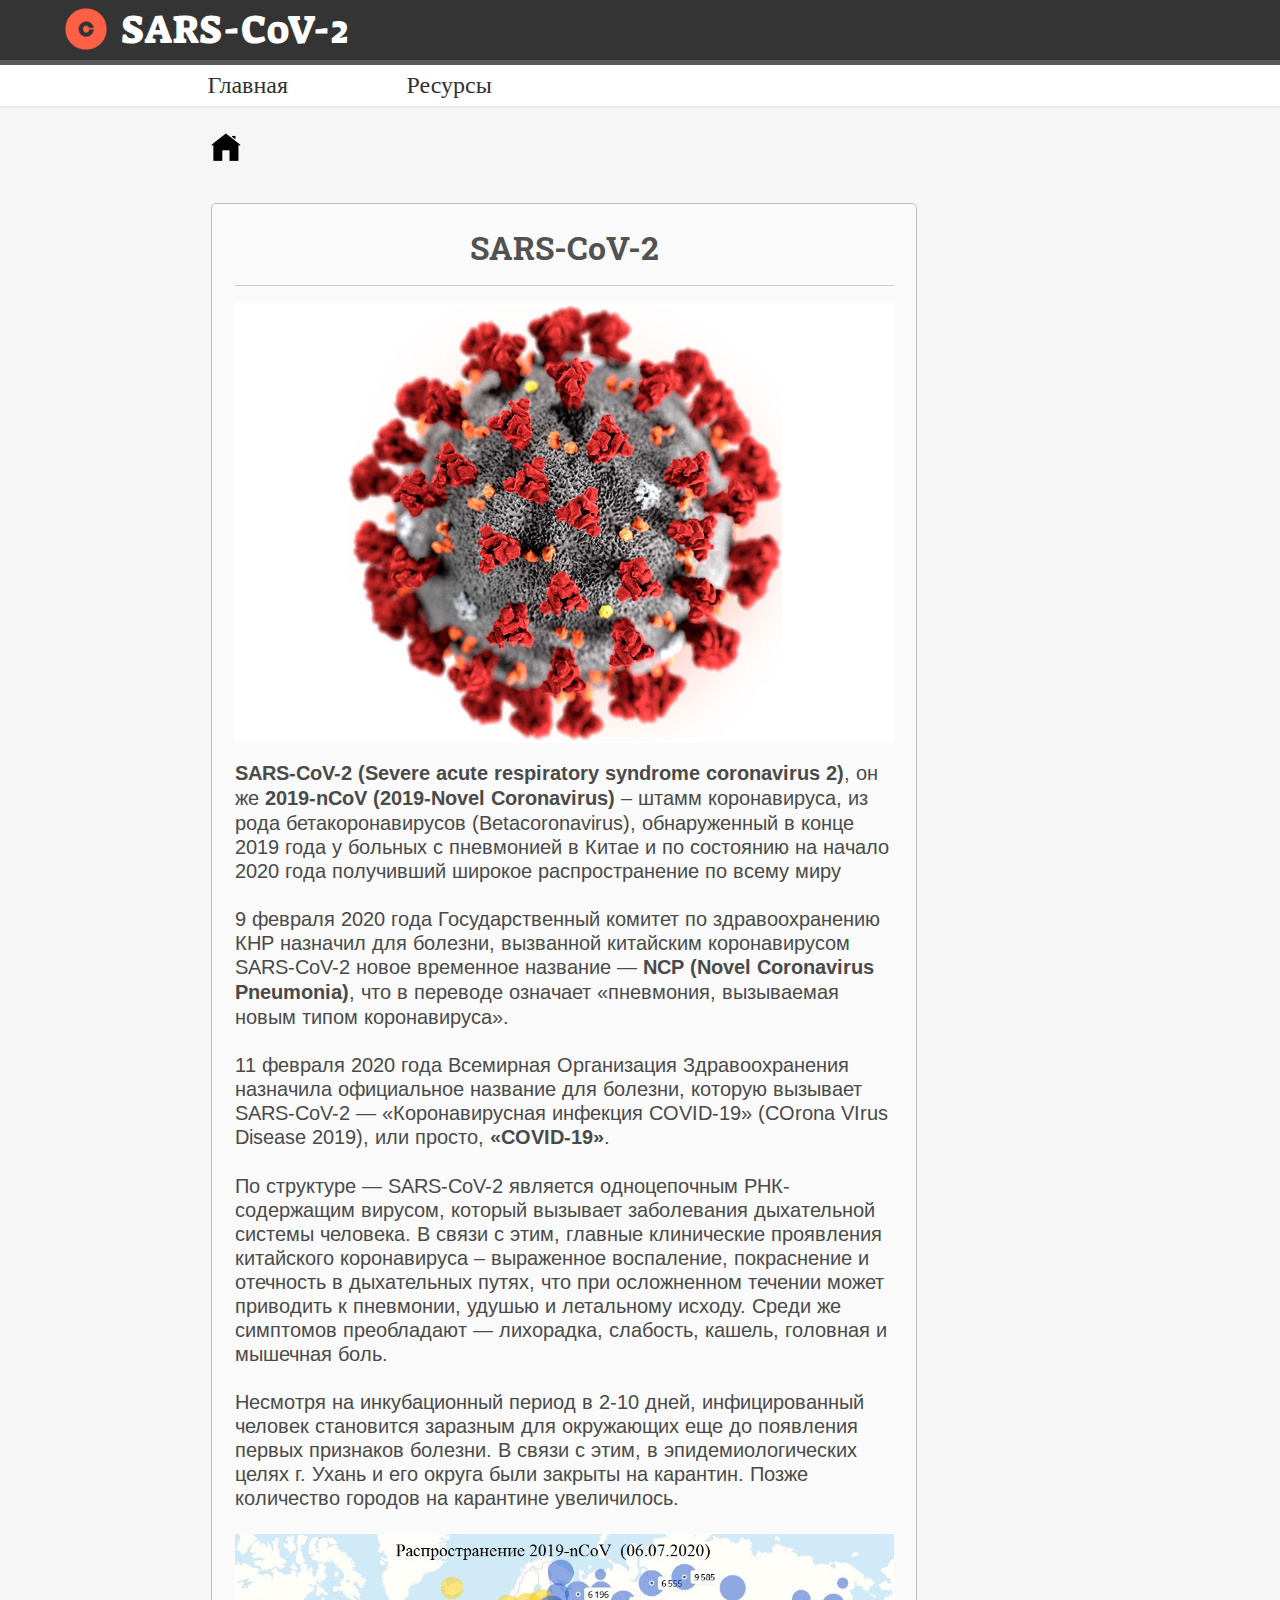
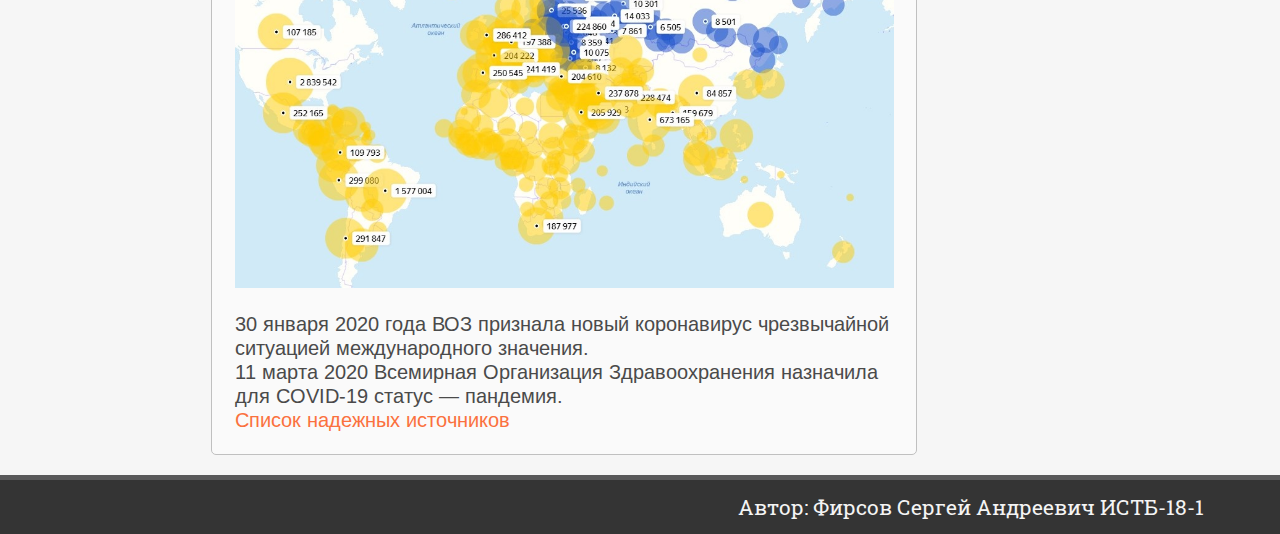
<file: index.html>
<!DOCTYPE html>
<html lang="en">
<head>
	<meta charset="UTF-8"> <!--указание кодировки-->
	<title>SARS-CoV-2</title>
	<link rel="stylesheet" href="css/style.css"><!--подключение стилей-->
	<link rel="shortcut icon" href="img/favicon.ico" type="image\x-icon"> <!--иконка-->
	<meta name="keywords" content="Пять поколений ПК">
	<meta name="viewport" content="width=device-width, initial-scale=1">
</head>
<body>
	<div id="wrapper">
		<div id="content">
			<header>
				<div id="logo">
						<a href="index.html" title="На главную страницу"><img src="img/logo.png" title="SARS-CoV-2" alt="SARS-CoV-2">
								<span>SARS-CoV-2</span>
						</a>
				</div>
			</header>

			<nav>
				<div id="menuShow">
					<img src="img/menu.png">
				</div>
				<div id="hideMenu">
					<a href="index.html" title="">Главная</a>
					<a href="Glossary.html" title="">Ресурсы</a>
					
				</div>
				<div id="mobileMenu">
					<br>
					<a href="index.html" title="">Главная</a><br>
					<a href="Glossary.html" title="">Ресурсы</a><br>
					
				</div>
			</nav>
			

			<div id="main">
				<div id="news">
					<a href="index.html"><img src="img/home.png" title="Главная" alt=""></a>
				<!---->

					<div style="clear": both><br></div>
					<br>	
			<div id="article">
				<h2>SARS-CoV-2</h2>
				<hr>
				<img src="img/korona.jpg">
				<br>
				<p> <b>SARS-CoV-2 (Severe acute respiratory syndrome coronavirus 2)</b>, он же <b>2019-nCoV (2019-Novel Coronavirus)</b> – штамм коронавируса, из рода бетакоронавирусов (Betacoronavirus), обнаруженный в конце 2019 года у больных с пневмонией в Китае и по состоянию на начало 2020 года получивший широкое распространение по всему миру
				<br>
				<br>
				9 февраля 2020 года Государственный комитет по здравоохранению КНР назначил для болезни, вызванной китайским коронавирусом SARS-CoV-2 новое временное название — <b>NCP (Novel Coronavirus Pneumonia)</b>, что в переводе означает «пневмония, вызываемая новым типом коронавируса».
				<br>
				<br>
				11 февраля 2020 года Всемирная Организация Здравоохранения назначила официальное название для болезни, которую вызывает SARS-CoV-2 — «Коронавирусная инфекция COVID-19» (COrona VIrus Disease 2019), или просто, <b>«COVID-19»</b>.
				<br>
				<br>
				По структуре — SARS-CoV-2 является одноцепочным РНК-содержащим вирусом, который вызывает заболевания дыхательной системы человека. В связи с этим, главные клинические проявления китайского коронавируса – выраженное воспаление, покраснение и отечность в дыхательных путях, что при осложненном течении может приводить к пневмонии, удушью и летальному исходу. Среди же симптомов преобладают — лихорадка, слабость, кашель, головная и мышечная боль. 	
				<br>
				<br>
				Несмотря на инкубационный период в 2-10 дней, инфицированный человек становится заразным для окружающих еще до появления первых признаков болезни. В связи с этим, в эпидемиологических целях г. Ухань и его округа были закрыты на карантин. Позже количество городов на карантине увеличилось.
				<br>
				<br>
				<img src="img/CoV-2.jpg">
				<br>
				30 января 2020 года ВОЗ признала новый коронавирус чрезвычайной ситуацией международного значения.
				<br>
				11 марта 2020 Всемирная Организация Здравоохранения назначила для COVID-19 статус — пандемия.
				<br>
				<a href="Glossary.html" title="">Список надежных источников</a>
				</p>
			</div>
				</div>
			</div>
			

<!------------------------------------------------------------------------------------>
		</div>
			<footer>
				<div id="site_name">
					<span>Автор: Фирсов Сергей Андреевич ИСТБ-18-1</span>
				</div>
				<div id="clear"></div>
				
			</footer>
		</div>
			<!--JQuery-->
			<script type="text/javascript" src="http://ajax.googleapis.com/ajax/libs/jquery/1.9.0/jquery.min.js"></script>
			<!--Меню появляеться/исчезает-->
			<script>
				$('#menuShow').click(function(){
					if($('#mobileMenu').is(':visible'))
						$('#mobileMenu').hide();
					else
						$('#mobileMenu').show();
				});
//Фиксация меню при прокрутке (разная для телефонов и ПК)
					$(document).scroll(function() {
						if($(document).width()>785){if($(document).scrollTop()>$('header').height()+10)
							$('nav').addClass('fixed');
						else
							$('nav').removeClass('fixed');
					}});

			window.onresize = function (event) {
					$('#mobileMenu').hide();
			}
			</script>
</body>
</html>
</file>
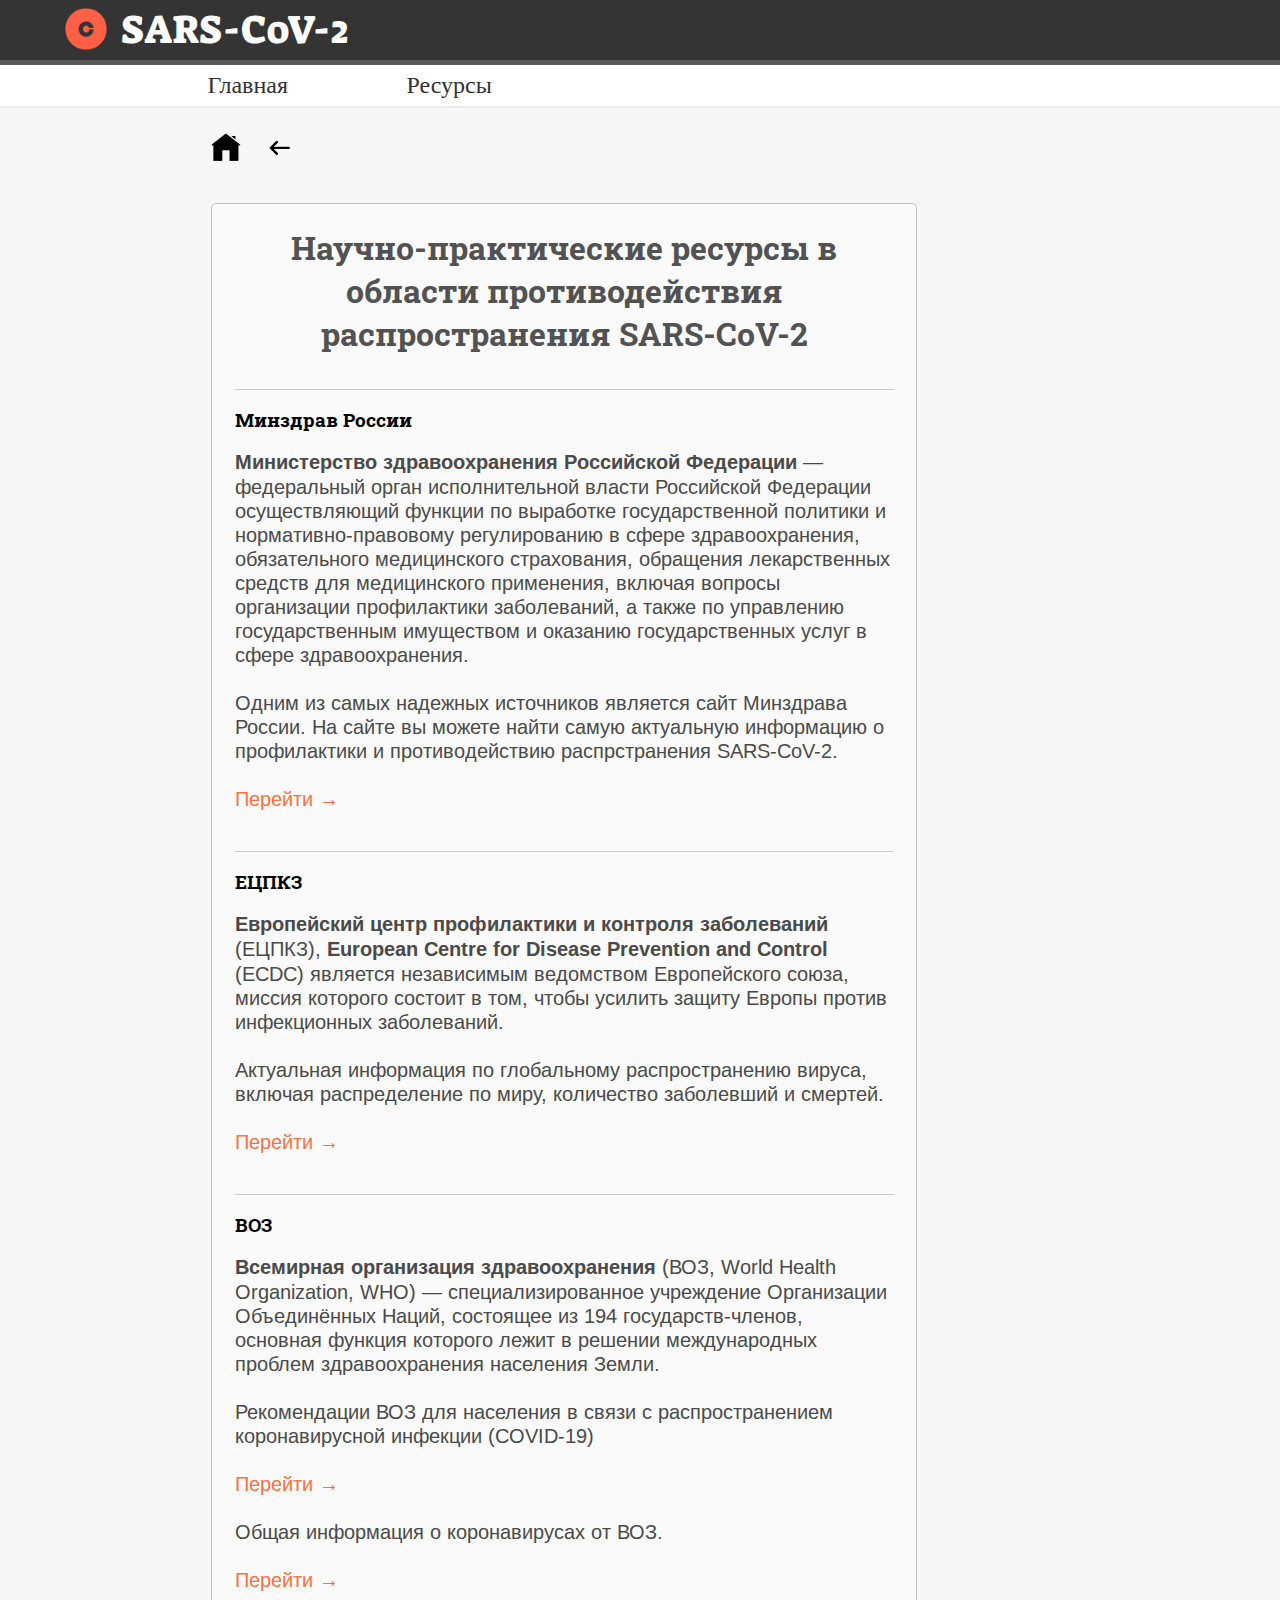
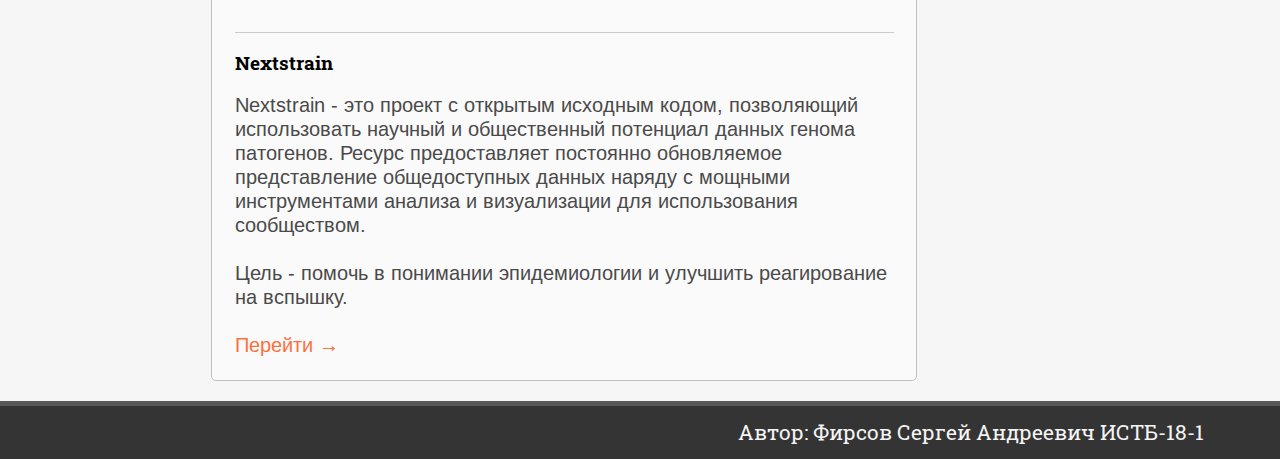
<file: Glossary.html>
<!DOCTYPE html>
<html lang="en">
<head>
	<meta charset="UTF-8"> <!--указание кодировки-->
	<title>SARS-CoV-2</title>
	<link rel="stylesheet" href="css/style.css"><!--подключение стилей-->
	<link rel="shortcut icon" href="img/favicon.ico" type="image\x-icon"> <!--иконка-->
	<meta name="keywords" content="Пять поколений ПК">
	<meta name="viewport" content="width=device-width, initial-scale=1">
</head>
<body>
	<div id="wrapper">
		<div id="content">
			<header>
				<div id="logo">
						<a href="index.html" title="На главную страницу"><img src="img/logo.png" title="PC/Story.comSARS-CoV-2" alt="SARS-CoV-2">
								<span>SARS-CoV-2</span>
						</a>
				</div>
			</header>

			<nav>
				<div id="menuShow">
					<img src="img/menu.png">
				</div>
				<div id="hideMenu">
					<a href="index.html" title="">Главная</a>
					<a href="Glossary.html" title="">Ресурсы</a>
				
				</div>
				<div id="mobileMenu">
					<br>
					<a href="index.html" title="">Главная</a><br>
					<a href="Glossary.html" title="">Ресурсы</a><br>
					
				</div>
			</nav>
			

			<div id="main">
				<div id="news">
					<a href="index.html"><img src="img/home.png" title="Главная" alt=""></a>
				<!--Кнопка назад-->
					<a onclick="javascript:history.back();return false;">
						<img src="img/comeback.png" title="Назад" alt="">
					</a>

					<div style="clear": both><br></div>
					<br>	
			<div id="article">
			
				<h2>Научно-практические ресурсы в области противодействия распространения SARS-CoV-2</h2><br>
						<hr>
						
							<h3>Минздрав России</h3>
							<br><p>
							<b>Министерство здравоохранения Российской Федерации</b> — федеральный орган исполнительной власти Российской Федерации осуществляющий функции по выработке государственной политики и нормативно-правовому регулированию в сфере здравоохранения, обязательного медицинского страхования, обращения лекарственных средств для медицинского применения, включая вопросы организации профилактики заболеваний, а также по управлению государственным имуществом и оказанию государственных услуг в сфере здравоохранения. 
							<br><br>
							Одним из самых надежных источников является сайт Минздрава России. На сайте вы можете найти самую актуальную информацию о профилактики и противодействию распрстранения SARS-CoV-2.
							<br>
							<br>
							<a href="https://covid19.rosminzdrav.ru/" title="Минздрав России">Перейти →</a>
							<br>
							<br></p>
							<hr>
							<h3>ЕЦПКЗ</h3>
							<br><p>
							<b>Европейский центр профилактики и контроля заболеваний</b> (ЕЦПКЗ), <b>European Centre for Disease Prevention and Control</b> (ECDC) является независимым ведомством Европейского союза, миссия которого состоит в том, чтобы усилить защиту Европы против инфекционных заболеваний.
							<br><br>
							Актуальная информация по глобальному распространению вируса, включая распределение по миру, количество заболевший и смертей.
							<br><br>
							<a href="https://www.ecdc.europa.eu/en/geographical-distribution-2019-ncov-cases" title="ЕЦПКЗ">Перейти →</a>
							<br>
							<br></p>
							<hr>
							<h3>ВОЗ</h3>
							<br>
							<p>
							<b>Всемирная организация здравоохранения</b> (ВОЗ, World Health Organization, WHO) — специализированное учреждение Организации Объединённых Наций, состоящее из 194 государств-членов, основная функция которого лежит в решении международных проблем здравоохранения населения Земли. 
							<br><br>
							Рекомендации ВОЗ для населения в связи c распространением коронавирусной инфекции (COVID-19)
							<br>
							<br>
							<a href="https://www.who.int/ru/emergencies/diseases/novel-coronavirus-2019/advice-for-public" title="ВОЗ">Перейти →</a>
							<br>
							<br>
							Общая информация о коронавирусах от ВОЗ.
							<br>
							<br>
							<a href="https://www.who.int/health-topics/coronavirus#tab=tab_1" title="ВОЗ">Перейти →</a>
							<br>
							<br></p>
							<hr>
							<h3>Nextstrain</h3>
							<br><p>
							Nextstrain - это проект с открытым исходным кодом, позволяющий использовать научный и общественный потенциал данных генома патогенов. Ресурс предоставляет постоянно обновляемое представление общедоступных данных наряду с мощными инструментами анализа и визуализации для использования сообществом. 
							<br><br>
							Цель - помочь в понимании эпидемиологии и улучшить реагирование на вспышку.
							<br>
							<br>
							<a href="https://nextstrain.org/ncov/global?c=num_date" title="Nextstrain">Перейти →</a>
							<br>
						</p>

			</div>
				</div>
			</div>
			


		</div>
			<footer>
				<div id="site_name">
							<span>Автор: Фирсов Сергей Андреевич ИСТБ-18-1</span>
				</div>
				<div id="clear"></div>
				
			</footer>
		</div>
			<!--JQuery-->
			<script type="text/javascript" src="http://ajax.googleapis.com/ajax/libs/jquery/1.9.0/jquery.min.js"></script>
			<!--Меню появляеться/исчезает-->
			<script>
				$('#menuShow').click(function(){
					if($('#mobileMenu').is(':visible'))
						$('#mobileMenu').hide();
					else
						$('#mobileMenu').show();
				});
//Фиксация меню при прокрутке (разная для телефонов и ПК)
					$(document).scroll(function() {
						if($(document).width()>785){if($(document).scrollTop()>$('header').height()+10)
							$('nav').addClass('fixed');
						else
							$('nav').removeClass('fixed');
					}});

			window.onresize = function (event) {
					$('#mobileMenu').hide();
			}
			</script>
</body>
</html>
</file>
<file: css/style.css>
@import url('https://fonts.googleapis.com/css?family=Roboto+Slab|Suez+One');

/*
font-family: 'Roboto Slab', serif;
font-family: 'Suez One', serif;
*/

@import url('https://fonts.googleapis.com/css?family=Arimo');

/*font-family: 'Arimo', sans-serif;*/

*{
	margin: 0;
	padding: 0;
}

body, html {
	width: 100%;
	height: 100%;
}

body {
	background-color: #f6f6f6;
}



/*плавный переход цвета ссылки*/
a{
	color: #fa713e;
	text-decoration: none;
	transition: all.6s ease;
	-ms-transition: all.6s ease;
	-o-transition: all.6s ease;
	-moz-transition: all.6s ease;
	-webkit-transition: all.6s ease;
}

/*параметры ссылки при наведении на нее мышкой*/
a:hover {
	color: #c34f25;
	text-decoration: none;
	transition: all.6s ease;
	-ms-transition: all.6s ease;
	-o-transition: all.6s ease;
	-moz-transition: all.6s ease;
	-webkit-transition: all.6s ease;
}

/*для изображений*/
#main img {
	max-width: 100%;
	height: auto;
	width: auto\9; /*интернет-иксплоуэр 8-го поколения*/
	transition: all.3s ease-out;
	-o-transition: all.3s ease-out;
	-moz-transition: all.3s ease-out;
	-webkit-transition: all.3s ease-out;
}

/*линия подчеркивающая header*/
hr{
	display: block;
	height: 1px;
	border: 0;
	border-top: 1px solid #ccc;
	margin: 1em 0;
	padding: 0;	
}

/*Стили для шапки сайта*/
header {
	float: left;
	background-color: #343434;
	width: 99.4%;
	padding: 0.3%;
	border-bottom: 5px solid #59595a;
}

/*параметры логотипа*/
header>div#logo>a>img {
	width: 50px;
	height: 50px;
	float: left;
}

/*параметры ссылки логотип + текст*/
header>div#logo>a {
	color: white;
}

/*параметры PC/Story*/
header>div#logo>a>span {
	font-size: 2.5em;
	margin-left: 10px;
	font-family: 'Suez One', serif;
}

/*адаптивность header*/
@media (min-width: 950px){
	header>div#logo>a>img {
		margin-left: 15%;
	}

	#logo {
		float: left;
		width: 30%;
	}
}

@media (max-width: 949px) and (min-width: 525px){
	header>div#logo>a>img {
		margin-left: 15%;
	}

	#logo {
		float: left;
		width: 50%;
	}
}

@media (max-width: 524px){
	header>div#logo>a>img {
		margin-left: 5%;
	}

	#logo {
		float: left;
		width: 100%;
	}
}

/*меню сайта*/

nav {
	background-color: white;
	width: 99.4%;
	padding: 7px 0.3%;
	float: left;
	border-bottom: 2px solid #ebebeb;
}

nav a {
	color: #323232;
	font-size: 1.5em;
	margin-left: 9%;
}

nav>a:hover {
	color: #e8622d;
}

nav a:last-child {
	margin-right: 15px;
}

.fixed {
	position: fixed;
	top: 0;
	opacity: 0.97;/*прозрачность*/
	padding: 4px 0.3%;
}

.fixed:hover {
	opacity: 1;
}

.fixed a {
	font-size: 1.3em;
}

.fixed #search {
	font-size: 1.2em;
}

/*вравнивание в одну строку*/
#hideMenu {
	display: inline;
	width: 90%;
	margin-left: 7%;
}

/*параметры иконки меню*/
#menuShow {
	display: inline;
	margin-left: 20px;
	float: left;
	margin-top: 4px;
	cursor: pointer;
}

#mobileMenu {
	display: none;
	width: 100%;	
	float: left;
}

@media (min-width: 785px) {
	#menuShow {
	display: none;
	visibility: hidden;
	}
}

@media (max-width: 784px) {
	#hideMenu{
		display: none;
		visibility: hidden;
	}
}

/*параметры поиска*/
#search {
	float: right;
	color:#7d7d7d;
	cursor: pointer;/*курсор как ссылка*/
	font-size: 1.4em;
	margin-right: 10px;
}

/*конец стилей для шапки*/

/*-------------------------------------------*/
#wrapper {
	display: flex;
	flex-direction: column;
	height: 100%;
}

/*прикрепляем footer к низу сайта*/
#content {
	flex: 1 0 auto; /*благодаря этой строке футер прикреплен к низу сайта*/
}

/*общие параметры footer*/
footer {
	float: left;
	background-color: #343434;
	width: 98%;  
	padding: 1%;
	border-top: 5px solid #59595a;
	font-family: 'Roboto Slab', serif;
}

/*Параметры строки об авторе*/
#site_name {
	margin-right: 5%;
	color: #f4f4f4;
	font-size: 1.3em;
	float: right;
}

/*адаптивность*/
@media (max-width: 1080px) {
	#clear{
		clear: both; /*чтобы все отделить от Автора*/
	}
}

/*параметры нижнего меню*/
#footer_menu {
	font-size: 1.2em
}

/*параметры ссылок нижнего меню*/
#footer_menu>a{
	color: #f4f4f4;
	margin-left: 2%;
}

/*параметры ссылок нижнего меню при наведении на них мышки*/
#footer_menu>a:hover{
	color: #aeaeae;
}

/*адаптивность footer*/
@media (max-width: 520px) {
	#site_name {
		display: none;
	}

	#social {
		width: 100%;	
	}
}


-------------------------------

#main {
	float: left;
	margin-top: 20px;
}


aside {
	float: left;
	margin-top: 20px;
}

#main>#news>a>img {
	width: 30px;
	height: 30px;
	margin-right: 20px;
}

#main>#news>a>img:hover {
	filter: invert(70%);/*инверсия цвета*/
}

#article {
	background: #fafafa;
	width: 88%;
	padding: 3%;
	border-radius: 5px;
	border: 1px solid silver;
	margin-bottom: 20px;
}

#article>p {
	font-family: 'Arimo', sans-serif; 
	color: #4a4a4a;	
}

#article>ol {
	font-family: 'Arimo', sans-serif; 
	color: #4a4a4a;	
	margin-left: 10%;
}

#article>ul {
	font-family: 'Arimo', sans-serif; 
	color: #4a4a4a;	
	margin-left: 10%;
}

#article>h2 {
	font-family: 'Roboto Slab', serif;
	color: #525252;	
	text-align: center; /* Выравнивание по центру */ 
}

#article>h3 {
	font-family: 'Roboto Slab', serif;
	color: black;	 
}

#article img {
	max-width: 100%;
	height: auto;
	display: block;
  	margin: 0 auto;
	width: auto\9; /*интернет-иксплоуэр 8-го поколения*/
	transition: all.3s ease-out;
	-o-transition: all.3s ease-out;
	-moz-transition: all.3s ease-out;
	-webkit-transition: all.3s ease-out;

}

#cuorses {
	float: left;
	width: 90%;
}

.course a {
	width: 100%;
	margin-bottom: 10px;
	margin-left: 5%;
	float: left;
	font-family: 'Roboto Slab', serif;
	font-size: 1.2em;
	color: #646464;
}

.course a:hover {
	color: #fa713e;
}


.heading {
	font-weight: lighter;/*толщина текста*/
	font-family: 'Roboto Slab', serif;
	border-bottom: 2px solid #db6e6e;
	float: left;
	color: #4f4f4f;
	padding: 0px 5px;
}

.heading:first-letter {
	color: #db6e6e
}

#news {
	margin-top: 25px;
	float: left;		
}

/*Адаптивность*/

@media (min-width: 1051px) {
	#main {
	width: 65%;
	margin-left: 10%;
}

aside {
	width: 15%;
	margin-left: 2%;
}
#news {
	margin-left: 10%;
	width: 90%;
}
}

@media (max-width: 1050px) and (min-width: 911px) {
	#main {
	width: 65%;
	margin-left: 2%;
}

aside {
	width: 32%;
}
#news {
	margin-left: 4%;
	width: 96%;
}
}

@media (max-width: 910px) and (min-width: 500px) {
	#main {
	width: 90%;
	margin-left: 5%;
}

aside {
	width: 50%;
	margin-left: 25%;
}
#news {
	margin-left: 4%;
	width: 96%;
}
}

@media (max-width: 499px) {
	#main {
	width: 90%;
	margin-left: 5%;
}

aside {
	width: 80%;
	margin-left: 10%;
}
#news {
	margin-left: 4%;
	width: 96%;
}
}


@media (min-width: 1051px) {
	#article>p {
	font-size: 20px;
}
	#article>h2 {
	font-size: 32px;	
}
	#article>ol {
	font-size: 20px;
}
	#article>ul {
	font-size: 20px;
}
}

@media (max-width: 499px) {
	#article>p {
	font-size: 15px;
}
	#article>h2 {
	font-size: 27px;	
}
	#article>ol {
	font-size: 15px;
}
	#article>ul {
	font-size: 20px;
}
}

/*форма обратной связи*/
.cover {
    background:#CCC; 
    width:700px; 
    margin:auto; 
    padding-left:60px;
}
 
h2.contact { 
    padding-left: 125px; 
    font-size: 66px; 
    color: #ff5400; 
    height: 105px; 
    background: url(images/contact.png) no-repeat -10px -10px;  
    font-family: sans-serif;
}
 
p.contact { 
    font-size: 24px; 
    margin-bottom: 15px; 
    line-height: 36px; 
    font-family: sans-serif, Arial; 
    color: #4b4b4b; 
    text-shadow: 1px 1px 1px rgba(0, 0, 0, 0.2); 
}
 
#contact {
    margin-bottom: 0px; 
}
 
input[type="text"] {
    width: 400px; 
}
 
textarea { 
    width: 600px; 
    height: 275px; 
}
 
label { 
    color: #ff5400; 
}
 
input, textarea { 
    background-color: rgba(255, 255, 255, 0.4); 
    border: 5px solid rgba(122, 192, 0, 0.15); 
    padding: 10px; 
    font-family: Keffeesatz, Arial; 
    color: #4b4b4b; 
    font-size: 24px; 
    -webkit-border-radius: 5px;
    margin-bottom: 15px;
    margin-top: -10px;
}
 
input:focus, textarea:focus { 
    border: 5px solid #ff5400; 
    background-color: rgba(255, 255, 255, 1);
}
 
input[type="submit"] {
    border: none;
    cursor: pointer;
    color: #fff;
    font-size: 24px;
    background-color: #7ac000;
    padding: 5px 36px 8px 36px;
    -webkit-border-radius: 10px;
    -moz-border-radius: 10px;
    -webkit-box-shadow: 2px 2px 5px rgba(0, 0, 0, 0.4);
    -moz-box-shadow: 2px 2px 5px rgba(0, 0, 0, 0.6);
    border-bottom: 1px solid rgba(0, 0, 0, 0.4);
    border-top: 1px solid rgba(255, 255, 255, 0.6);
    background: -webkit-gradient(
        linear,
        left bottom,
        left top,
        color-stop(0.23, #619702),
        color-stop(0.62, #7ac000)
    );
    background: -moz-linear-gradient(
        center bottom,
        #619702 23%,
        #7ac000 62%
    );
}
 
input[type="submit"]:hover {
    color: #fff; 
    border-bottom: 1px solid rgba(0, 0, 0, 0.4); 
    background-color: #ff5400;
    background: -webkit-gradient(
        linear,
        left bottom,
        left top,
        color-stop(0.23, #c34000),
        color-stop(0.62, #ff5400)
    );
    background: -moz-linear-gradient(
        center bottom,
        #c34000 23%,
        #ff5400 62%
    );
}
 
input[type="submit"]:active { 
    top: 1px; 
}


/*style for form*/
.block{
	background: #fafafa;
	border-radius: 5px;
	border: 1px solid silver;
	font-size: 1.1em;
	color: #3e3e3e;
	float: left;
}

@media (min-width: 911px){
	.block{
		width: 88%;
		padding: 3%;
	}
}

@media (max-width: 910px){
	.block{
		width: 92%;
		padding: 4%;
	}
}

form{
	float: left;
	width: 70%;
	margin-top: 1px;
	margin-left: 25%;
}

form>div{
	float: left;
	width: 500px;
}

form>div>h2{
	font-family: 'Roboto Slab', serif;
	color: #525252;	
	text-align: center; /* Выравнивание по центру */
	font-size: 32px;
	width: 280px;
}

form #name{
	border-radius: 5px;
	border: 1px solid #c4c4c4;
	font-size: 0.8em;
	padding: 10px 5%;
	margin-bottom: 10px;
	background-color: white;
	width: 30%;
}
form #email{
	border-radius: 5px;
	border: 1px solid #c4c4c4;
	font-size: 0.8em;
	padding: 10px 5%;
	margin-bottom: 10px;
	background-color: white;
	width: 30%;
}

form textarea{
	border-radius: 5px;
	border: 1px solid #c4c4c4;
	font-size: 0.8em;
	padding: 10px;
	background-color: white;
	width: 76%;
	resize: vertical;
	max-height: 100px;
	min-height: 30px;
	float: left;
}

form .btn{
	border: 1px solid #c4c4c4;
}

form .btn:hover{
	border: 1px solid red;
	color: red;
	cursor: pointer
}

form .btn:active{
	border: 1px solid red;
	background-color: red;
	color: white;
	cursor: pointer;
}
</file>
